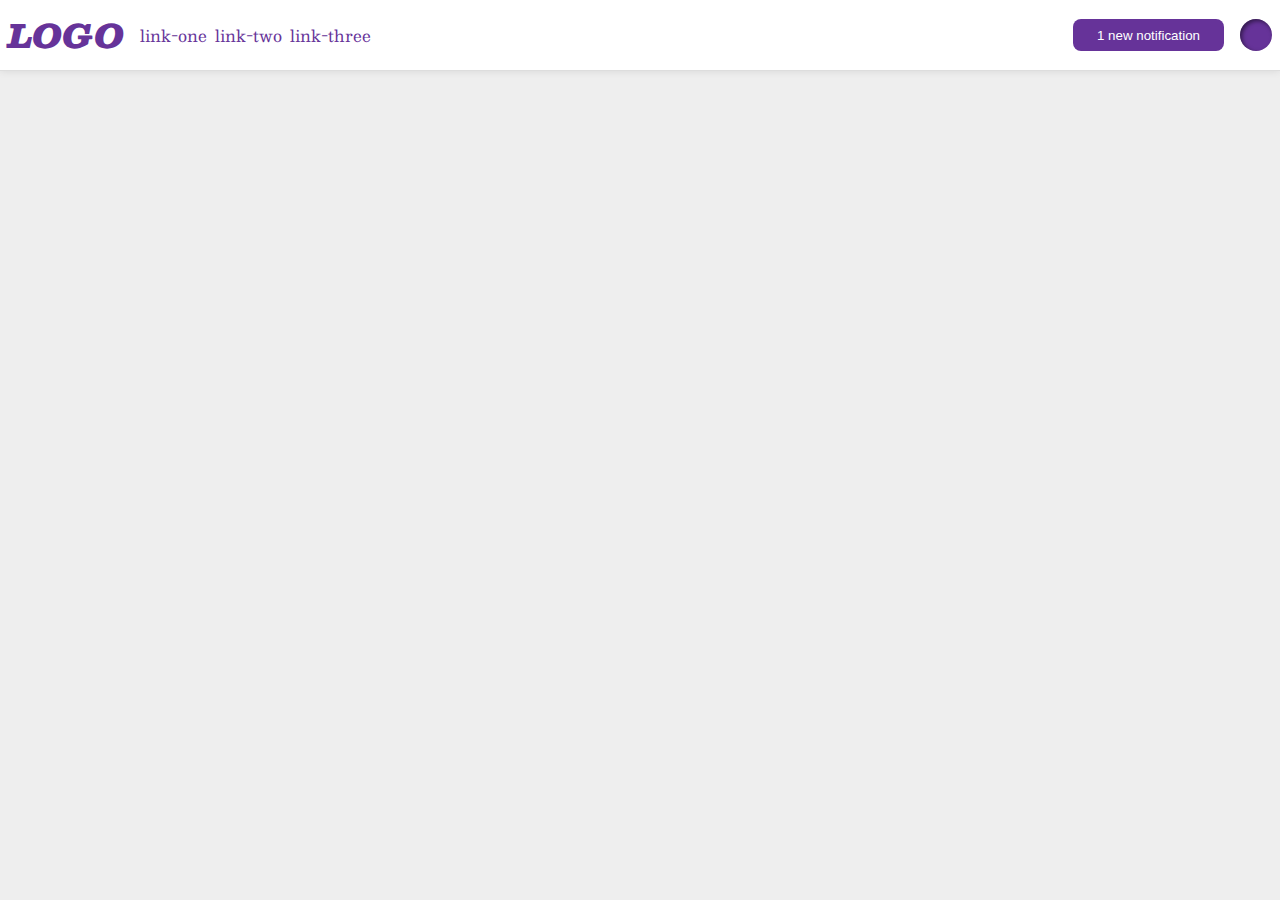
<file: flex/03-flex-header-2/index.html>
<!DOCTYPE html>
<html lang="en">
  <head>
    <meta charset="UTF-8">
    <meta http-equiv="X-UA-Compatible" content="IE=edge">
    <meta name="viewport" content="width=device-width, initial-scale=1.0">
    <title>Flex Header 2</title>
    <link rel="stylesheet" href="style.css">
  </head>
  <body>
    <div class="header">
      <div class="left">
        <div class="logo">
          LOGO
        </div>
        <ul class="links">
          <li><a href="https://google.com">link-one</a></li>
          <li><a href="https://google.com">link-two</a></li>
          <li><a href="https://google.com">link-three</a></li>
        </ul>
      </div>
      <div class="right">
        <button class="notifications">
          1 new notification
        </button>
        <div class="profile-image"></div>
      </div>
    </div>
  </body>
</html>
</file>
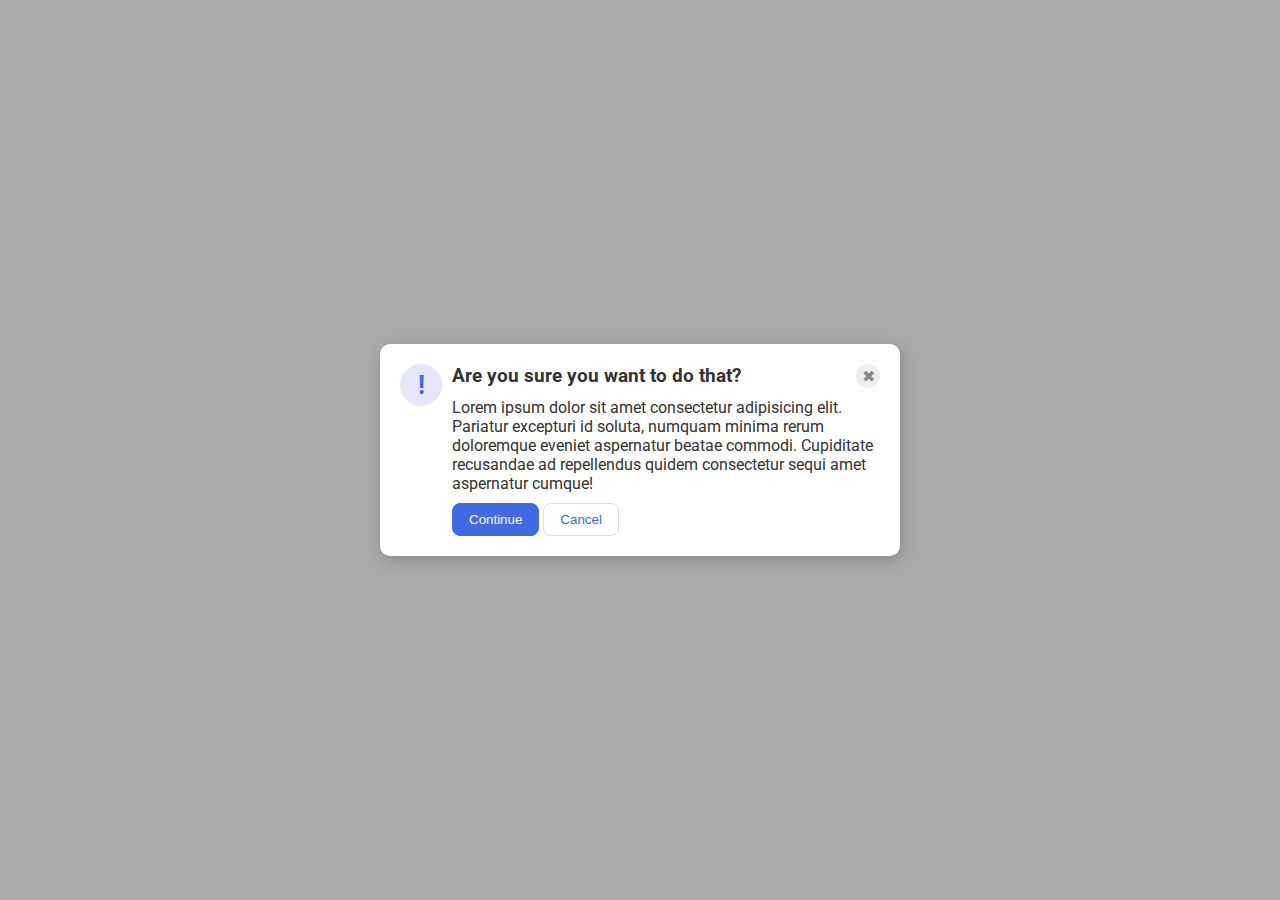
<file: flex/05-flex-modal/index.html>
<!DOCTYPE html>
<html lang="en">
  <head>
    <meta charset="UTF-8">
    <meta http-equiv="X-UA-Compatible" content="IE=edge">
    <meta name="viewport" content="width=device-width, initial-scale=1.0">
    <link rel="stylesheet" href="style.css">
    <title>Modal</title>
  </head>
  <body>
    <div class="modal">
      <div class="icon left">!</div>

      <div class="right">
        <div class="header">Are you sure you want to do that?
          <button class="close-button">✖</button>
        </div>        
        <div class="text">Lorem ipsum dolor sit amet consectetur adipisicing elit. Pariatur excepturi id soluta, numquam minima rerum doloremque eveniet aspernatur beatae commodi. Cupiditate recusandae ad repellendus quidem consectetur sequi amet aspernatur cumque!
        </div>
        <button class="continue">Continue</button>
        <button class="cancel">Cancel</button>  
        
      </div>
    </div>
  </body>
</html>
</file>
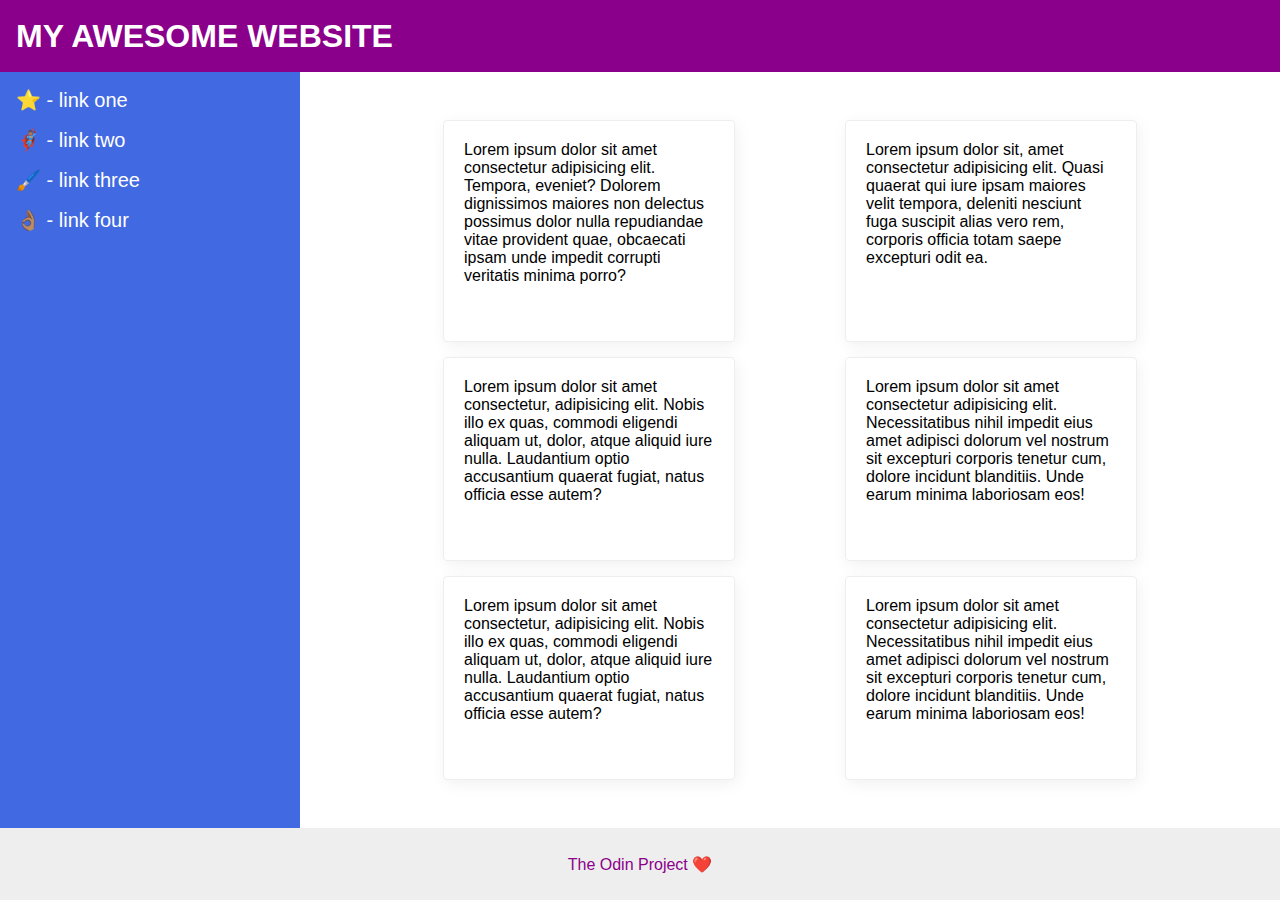
<file: flex/07-flex-layout-2/index.html>
<!DOCTYPE html>
<html lang="en">
  <head>
    <meta charset="UTF-8">
    <meta http-equiv="X-UA-Compatible" content="IE=edge">
    <meta name="viewport" content="width=device-width, initial-scale=1.0">
    <title>The Holy Grail</title>
    <link rel="stylesheet" href="style.css">
  </head>
  <body>
    <div class="header">
      MY AWESOME WEBSITE
    </div>
    
    <div class="content">
      <div class="sidebar">
        <ul>
          <li><a href="#">⭐ - link one</a></li>
          <li><a href="#">🦸🏽‍♂️ - link two</a></li>
          <li><a href="#">🖌️ - link three</a></li>
          <li><a href="#">👌🏽 - link four</a></li>
        </ul>
      </div>

      <div class="card-container">
          <div class="card">Lorem ipsum dolor sit amet consectetur adipisicing elit. Tempora, eveniet? Dolorem dignissimos maiores non delectus possimus dolor nulla repudiandae vitae provident quae, obcaecati ipsam unde impedit corrupti veritatis minima porro?</div>
          <div class="card">Lorem ipsum dolor sit, amet consectetur adipisicing elit. Quasi quaerat qui iure ipsam maiores velit tempora, deleniti nesciunt fuga suscipit alias vero rem, corporis officia totam saepe excepturi odit ea.</div>
          <div class="card">Lorem ipsum dolor sit amet consectetur, adipisicing elit. Nobis illo ex quas, commodi eligendi aliquam ut, dolor, atque aliquid iure nulla. Laudantium optio accusantium quaerat fugiat, natus officia esse autem?</div>
          <div class="card">Lorem ipsum dolor sit amet consectetur adipisicing elit. Necessitatibus nihil impedit eius amet adipisci dolorum vel nostrum sit excepturi corporis tenetur cum, dolore incidunt blanditiis. Unde earum minima laboriosam eos!</div>
          <div class="card">Lorem ipsum dolor sit amet consectetur, adipisicing elit. Nobis illo ex quas, commodi eligendi aliquam ut, dolor, atque aliquid iure nulla. Laudantium optio accusantium quaerat fugiat, natus officia esse autem?</div>
          <div class="card">Lorem ipsum dolor sit amet consectetur adipisicing elit. Necessitatibus nihil impedit eius amet adipisci dolorum vel nostrum sit excepturi corporis tenetur cum, dolore incidunt blanditiis. Unde earum minima laboriosam eos!</div>
      </div>
    
    </div>

    <div class="footer">
      The Odin Project ❤️
    </div>
  </body>
</html>
</file>
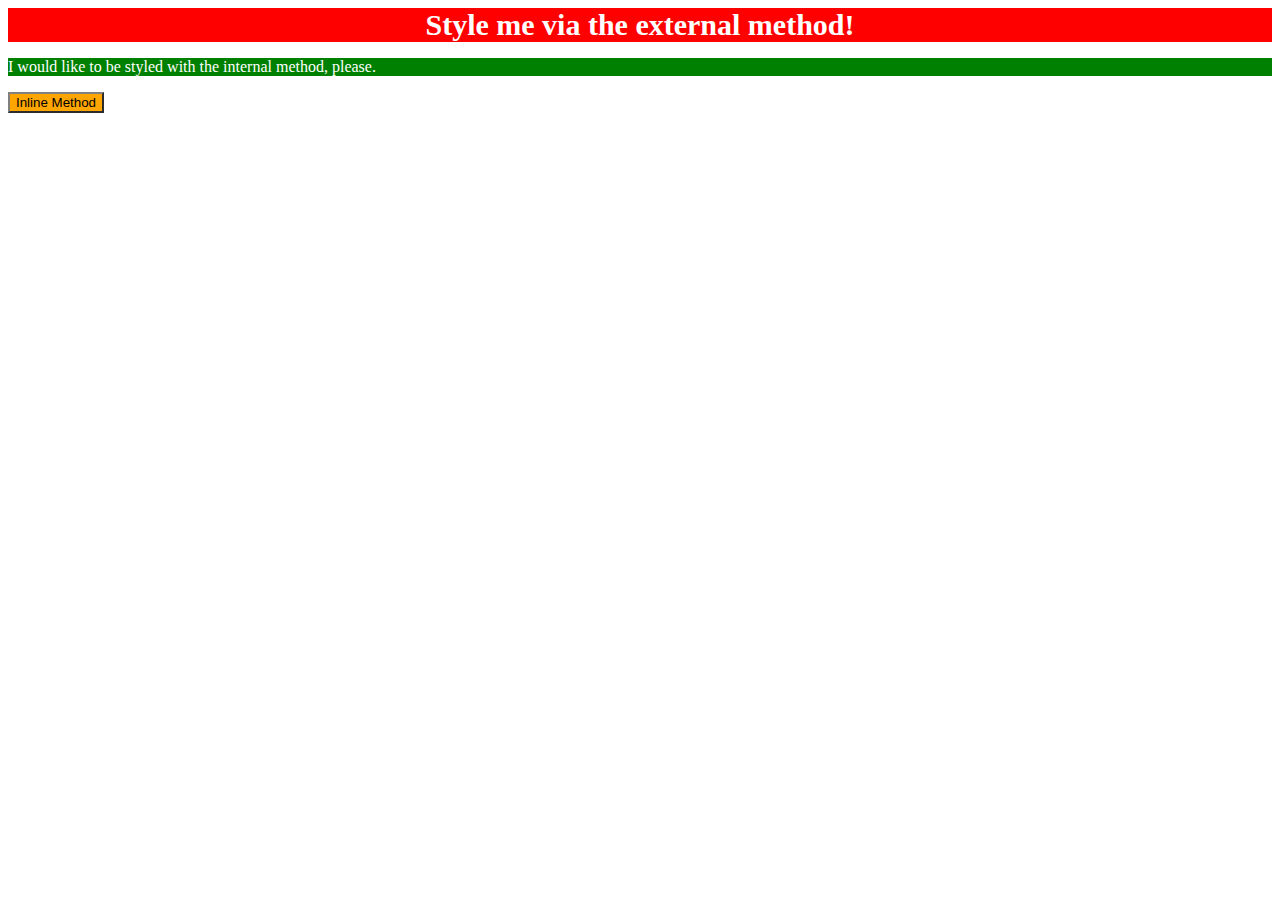
<file: foundations/01-css-methods/index.html>
<!DOCTYPE html>
<html lang="en">
  <head>
    <meta charset="UTF-8">
    <meta http-equiv="X-UA-Compatible" content="IE=edge">
    <meta name="viewport" content="width=device-width, initial-scale=1.0">
    <title>Methods for Adding CSS</title>
    <link rel="stylesheet" href="styles.css">

    <style>
      p {
        background-color: green;
        color:white;
      }
    </style>
  </head>
  <body>
    <div>Style me via the external method!</div>
    <p>I would like to be styled with the internal method, please.</p>
    <button style="background-color: orange; color:black; border-color:grey">Inline Method</button>
  </body>
</html>
</file>
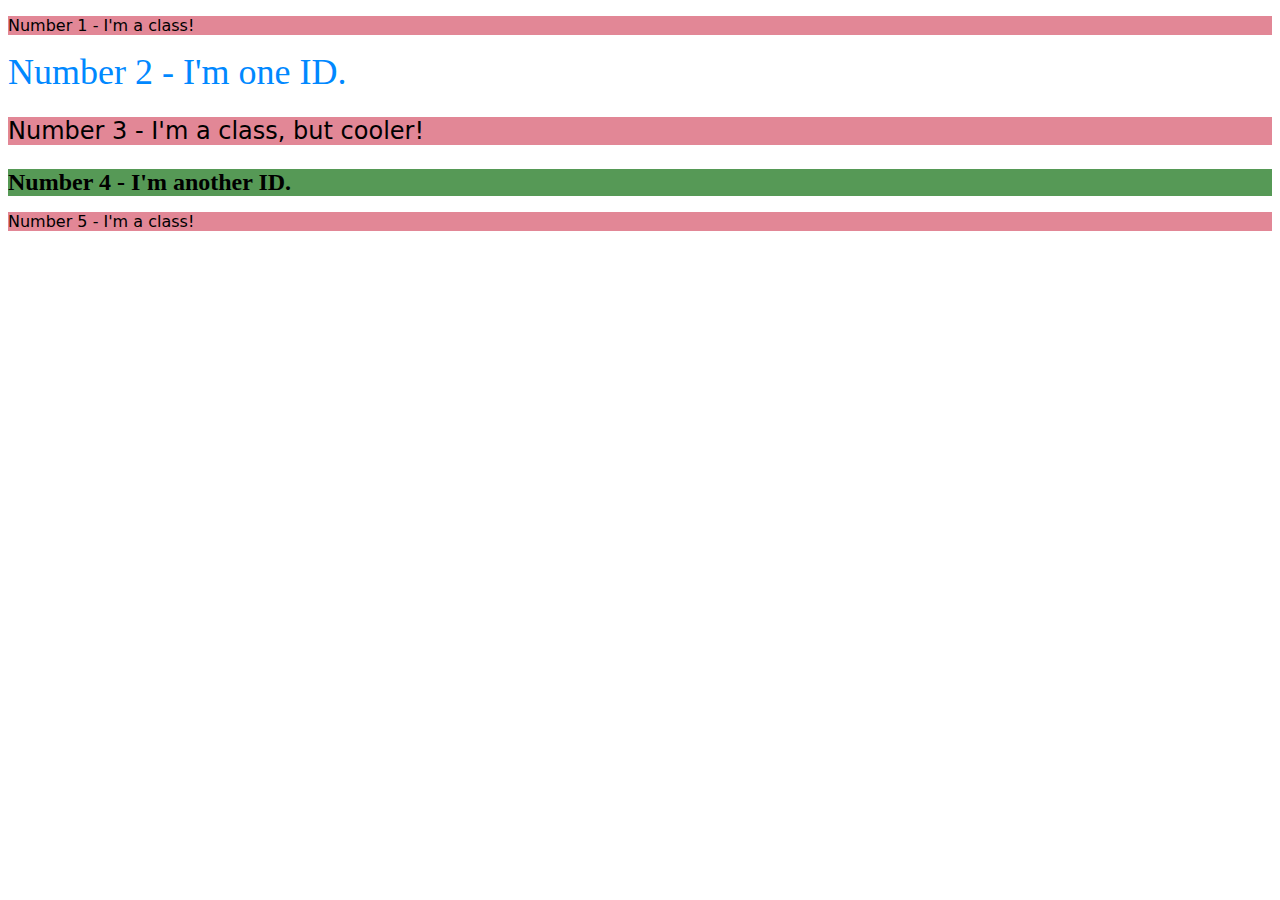
<file: foundations/02-class-id-selectors/index.html>
<!DOCTYPE html>
<html lang="en">
  <head>
    <meta charset="UTF-8">
    <meta http-equiv="X-UA-Compatible" content="IE=edge">
    <meta name="viewport" content="width=device-width, initial-scale=1.0">
    <title>Class and ID Selectors</title>
    <link rel="stylesheet" href="style.css">
  </head>
  <body>
    <p class="odds">Number 1 - I'm a class!</p>
    <div id="two">Number 2 - I'm one ID.</div>
    <p class="odds three">Number 3 - I'm a class, but cooler!</p>
    <div id="four">Number 4 - I'm another ID.</div>
    <p class="odds">Number 5 - I'm a class!</p>
  </body>
</html>
</file>
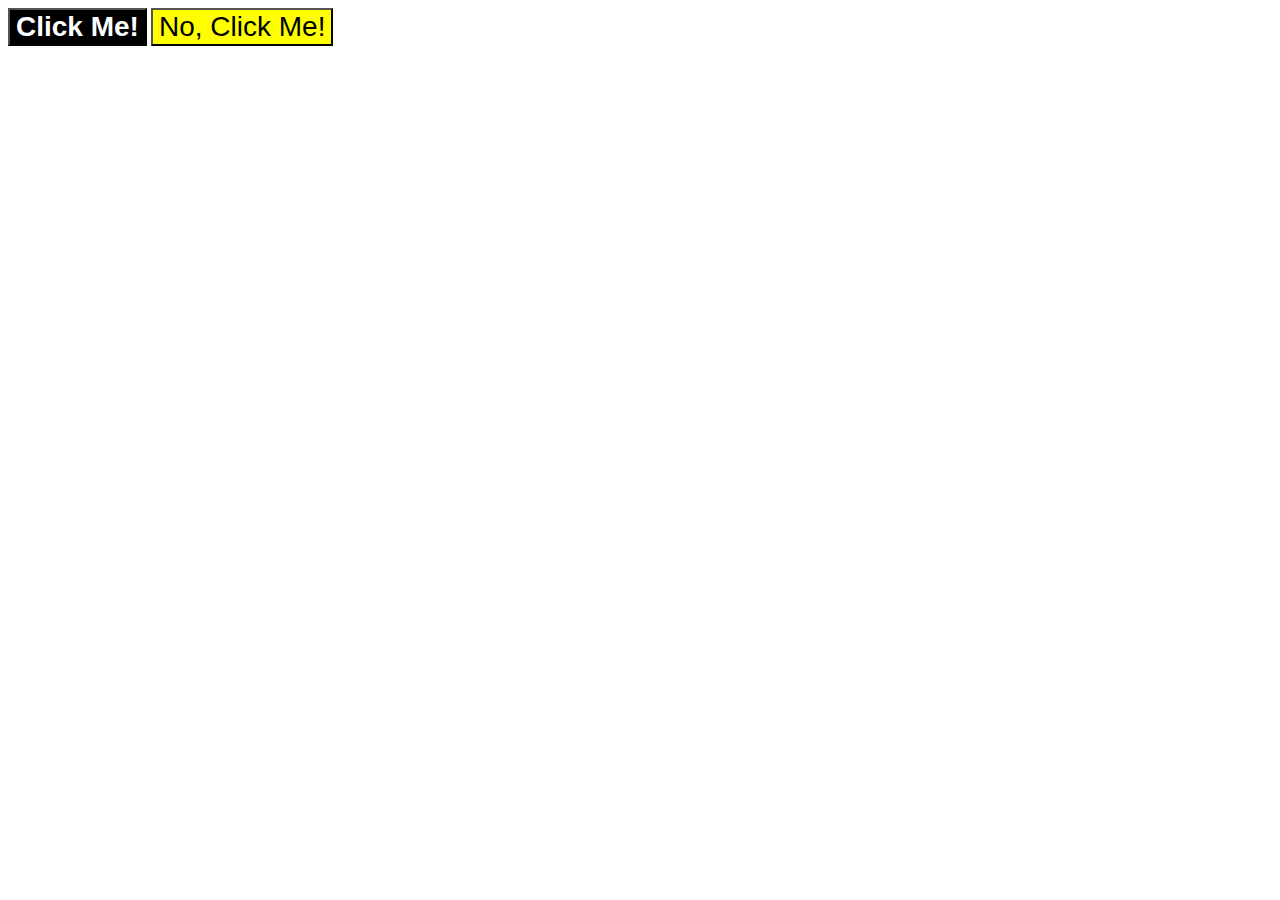
<file: foundations/03-grouping-selectors/index.html>
<!DOCTYPE html>
<html lang="en">
  <head>
    <meta charset="UTF-8">
    <meta http-equiv="X-UA-Compatible" content="IE=edge">
    <meta name="viewport" content="width=device-width, initial-scale=1.0">
    <title>Grouping Selectors</title>
    <link rel="stylesheet" href="style.css">
  </head>
  <body>
    <button class="click">Click Me!</button>
    <button class="no-click">No, Click Me!</button>
  </body>
</html>
</file>
<file: flex/03-flex-header-2/style.css>
/* this is some magical font-importing.  
you'll learn about it later. */
@import url('https://fonts.googleapis.com/css2?family=Besley:ital,wght@0,400;1,900&display=swap');

body {
  margin: 0;
  background: #eee;
  font-family: Besley, serif;
}

.header {
  background: white;
  border-bottom: 1px solid #ddd;
  box-shadow: 0 0 8px rgba(0,0,0,.1);
  display: flex;
  align-items: center;
  padding:8px;
}

.profile-image {
  background: rebeccapurple;
  box-shadow: inset 2px 2px 4px rgba(0,0,0,.5);
  border-radius: 50%;
  width: 32px;
  height: 32px;
}

.logo {
  color: rebeccapurple;
  font-size: 32px;
  font-weight: 900;
  font-style: italic;
}

.left{
  display:flex;
  align-items: center;
  gap:16px;
}
.right{
  display: flex;
  margin-left: auto;
  align-items: center;
  gap:16px;
}

button {
  border: none;
  border-radius: 8px;
  background: rebeccapurple;
  color: white;
  padding: 8px 24px;
  height:32px;
}

a {
  /* this removes the line under our links */
  text-decoration: none;
  color: rebeccapurple;
}

ul {
  list-style-type: none;
  display: flex;
  gap:8px;
  margin:0;
  padding:0;
}
</file>
<file: flex/05-flex-modal/style.css>
@import url('https://fonts.googleapis.com/css2?family=Roboto:wght@400;700&display=swap');

html, body {
  height: 100%;
}

body {
  font-family: Roboto, sans-serif;
  margin: 0;
  background: #aaa;
  color: #333;
  /* I'll give you this one for free lol */
  display: flex;
  align-items: center;
  justify-content: center;
}

.modal {
  background: white;
  width: 480px;
  border-radius: 10px;
  box-shadow: 2px 4px 16px rgba(0,0,0,.2);
  display:flex;
  gap:10px;
  padding:20px;
}

.icon {
  color: royalblue;
  font-size: 26px;
  font-weight: 700;
  background: lavender;
  width: 42px;
  height: 42px;
  border-radius: 50%;
  display: flex;
  align-items: center;
  justify-content: center;
  flex-shrink: 0;;
}

.close-button {
  background: #eee;
  border-radius: 50%;
  color: #888;
  font-weight: 400;
  font-size: 16px;
  height: 24px;
  width: 24px;
  display: flex;
  align-items: center;
  justify-content: center;
  border: 1px solid #eee;
  padding: 0;
}

.header{
  display: flex;
  justify-content: space-between;
  font-weight: bold;
  font-size: larger;
  margin-bottom: 10px;;
}

.text{
  margin-bottom: 10px;;
}

button {
  cursor: pointer;
  padding: 8px 16px;
  border-radius: 8px;
}

button.continue {
  background: royalblue;
  border: 1px solid royalblue;
  color: white;
}

button.cancel {
  background: white;
  border: 1px solid #ddd;
  color: royalblue;
}
</file>
<file: flex/07-flex-layout-2/style.css>
body {
  font-family: -apple-system, BlinkMacSystemFont, 'Segoe UI', Roboto, Oxygen, Ubuntu, Cantarell, 'Open Sans', 'Helvetica Neue', sans-serif;
  margin: 0;
  min-height: 100vh;
  display: flex;
  flex-direction: column;
}

ul{
  list-style-type: none;
  padding-left:16px;
  display: flex;
  flex-direction: column;
  gap:16px;
}

a{
  text-decoration: none;
  color:white;
  font-size: 20px;
}

.header {
  height: 72px;
  background: darkmagenta;
  color: white;
  font-size: 32px;
  font-weight: 900;
  display: flex;
  align-items: center;
  padding-left:16px;
}

.content{
  display: flex;
  flex:1;
}

.footer {
  height: 72px;
  background: #eee;
  color: darkmagenta;
  display: flex;
  justify-content: center;
  align-items: center;
}

.sidebar {
  width: 300px;
  background: royalblue;
  box-sizing: border-box;
  flex-shrink:0;
}

.card {
  border: 1px solid #eee;
  box-shadow: 2px 4px 16px rgba(0,0,0,.06);
  border-radius: 4px;
  width:250px;
  padding:20px;
}

.card-container{
  display: flex;
  flex-wrap: wrap;
  justify-content: space-evenly;
  align-items: space-evenly;
  gap:15px;
  padding:48px;
}
</file>
<file: foundations/01-css-methods/styles.css>
div {
    color:white;
    background-color: red;
    text-align: center;
    font-size: 30px;
    font-weight: bold;
}
</file>
<file: foundations/02-class-id-selectors/style.css>
.odds {
    background-color: rgb(226, 135, 150);
    font-family: "Verdana", "DejaVu Sans", "sans-serif" ;
}

.three{
    font-size:24px;
}

#two {
    font-size: 36px;
    color:rgb(0, 136, 255);
}

#four {
    background-color: rgb(86, 153, 86);
    font-size:24px;
    font-weight:bold;
}
</file>
<file: foundations/03-grouping-selectors/style.css>
.click{
    background-color: black;
    color:white;
    font-weight: bold;
}

.no-click{
    background-color: yellow;
}

.click,
.no-click{
    font-size: 28px;
    font-family: "Helvetica", "Times New Roman", "sans-serif";
}
</file>
